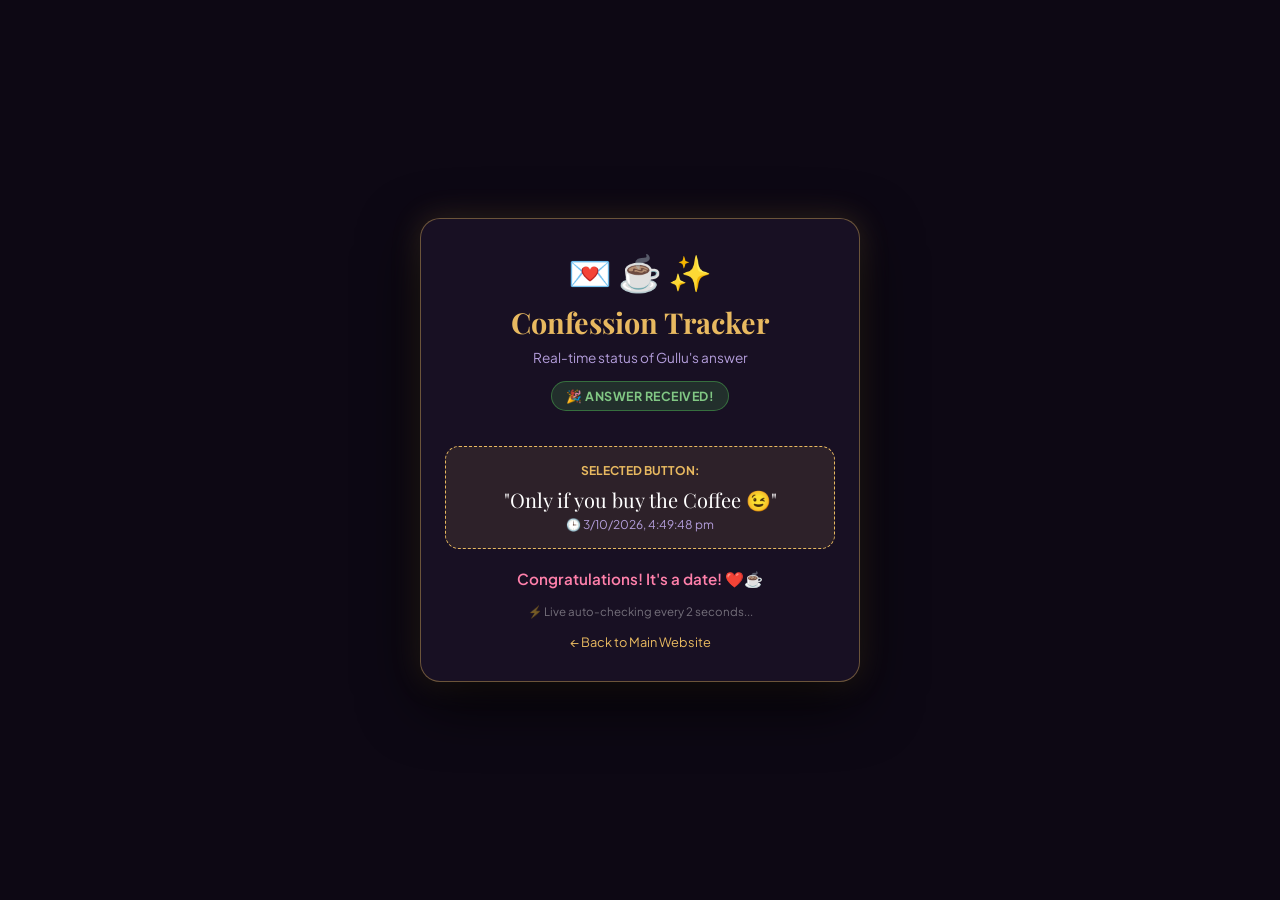
<file: responses.html>
<!DOCTYPE html>
<html lang="en">
<head>
  <meta charset="UTF-8">
  <meta name="viewport" content="width=device-width, initial-scale=1.0">
  <title>Gullu's Confession Response 💌</title>
  <link href="https://fonts.googleapis.com/css2?family=Plus+Jakarta+Sans:wght@400;600;700&family=Playfair+Display:ital,wght@0,700;1,600&display=swap" rel="stylesheet">
  <style>
    * { box-sizing: border-box; margin: 0; padding: 0; }
    body {
      background: #0d0814;
      color: #fdfaf6;
      font-family: 'Plus Jakarta Sans', sans-serif;
      min-height: 100vh;
      display: flex;
      align-items: center;
      justify-content: center;
      padding: 20px;
    }
    .card {
      background: rgba(26, 17, 36, 0.95);
      border: 1px solid rgba(232, 185, 96, 0.4);
      border-radius: 20px;
      padding: 30px 24px;
      max-width: 440px;
      width: 100%;
      text-align: center;
      box-shadow: 0 20px 60px rgba(0, 0, 0, 0.8), 0 0 30px rgba(232, 185, 96, 0.2);
    }
    h1 {
      font-family: 'Playfair Display', serif;
      color: #e8b960;
      font-size: 1.8rem;
      margin-bottom: 8px;
    }
    .status-badge {
      display: inline-block;
      padding: 6px 14px;
      border-radius: 20px;
      font-size: 0.78rem;
      font-weight: 700;
      margin: 15px 0;
      letter-spacing: 0.5px;
    }
    .status-waiting {
      background: rgba(255, 255, 255, 0.08);
      color: #b39ddb;
      border: 1px solid rgba(179, 157, 219, 0.3);
    }
    .status-answered {
      background: rgba(76, 175, 80, 0.2);
      color: #81c784;
      border: 1px solid rgba(76, 175, 80, 0.5);
    }
    .choice-box {
      background: rgba(232, 185, 96, 0.1);
      border: 1px dashed #e8b960;
      border-radius: 14px;
      padding: 16px;
      margin: 20px 0;
    }
    .choice-title {
      font-size: 0.75rem;
      text-transform: uppercase;
      color: #e8b960;
      font-weight: 700;
    }
    .choice-val {
      font-size: 1.25rem;
      font-family: 'Playfair Display', serif;
      color: #fff;
      margin: 8px 0 4px;
    }
    .time-val {
      font-size: 0.75rem;
      color: #b39ddb;
    }
    .pulse-dot {
      display: inline-block;
      width: 8px;
      height: 8px;
      border-radius: 50%;
      background: #e8b960;
      margin-right: 6px;
      animation: pulse 1.5s infinite;
    }
    @keyframes pulse {
      0% { opacity: 0.3; transform: scale(0.9); }
      50% { opacity: 1; transform: scale(1.3); }
      100% { opacity: 0.3; transform: scale(0.9); }
    }
    .refresh-hint {
      font-size: 0.72rem;
      color: rgba(255, 255, 255, 0.4);
      margin-top: 15px;
    }
    .btn-return {
      display: inline-block;
      margin-top: 15px;
      color: #e8b960;
      text-decoration: none;
      font-size: 0.8rem;
    }
  </style>
</head>
<body>
  <div class="card">
    <div style="font-size: 2.2rem; margin-bottom: 8px;">💌 ☕ ✨</div>
    <h1>Confession Tracker</h1>
    <p style="font-size: 0.85rem; color: #b39ddb;">Real-time status of Gullu's answer</p>

    <div id="statusContent">
      <div class="status-badge status-waiting">
        <span class="pulse-dot"></span> Waiting for Gullu to open & click...
      </div>
      <p style="font-size: 0.88rem; color: rgba(255,255,255,0.7); line-height: 1.5; margin: 15px 0;">
        Jab bhi Gullu website par kissi bhi button par tap karegi, uska answer yahan live appear ho jayega!
      </p>
    </div>

    <p class="refresh-hint">⚡ Live auto-checking every 2 seconds...</p>
    <a href="/" class="btn-return">← Back to Main Website</a>
  </div>

  <script>
    async function checkResponse() {
      try {
        const res = await fetch('/responses.json?t=' + Date.now());
        if (!res.ok) return;
        const list = await res.json();
        if (Array.isArray(list) && list.length > 0) {
          const latest = list[list.length - 1];
          document.getElementById('statusContent').innerHTML = `
            <div class="status-badge status-answered">🎉 ANSWER RECEIVED!</div>
            <div class="choice-box">
              <div class="choice-title">Selected Button:</div>
              <div class="choice-val">"${latest.choice}"</div>
              <div class="time-val">🕒 ${latest.time}</div>
            </div>
            <p style="font-size: 0.95rem; color: #ff80ab; font-weight: 600;">
              Congratulations! It's a date! ❤️☕
            </p>
          `;
        }
      } catch (e) {}
    }

    checkResponse();
    setInterval(checkResponse, 2000);
  </script>
</body>
</html>
</file>
